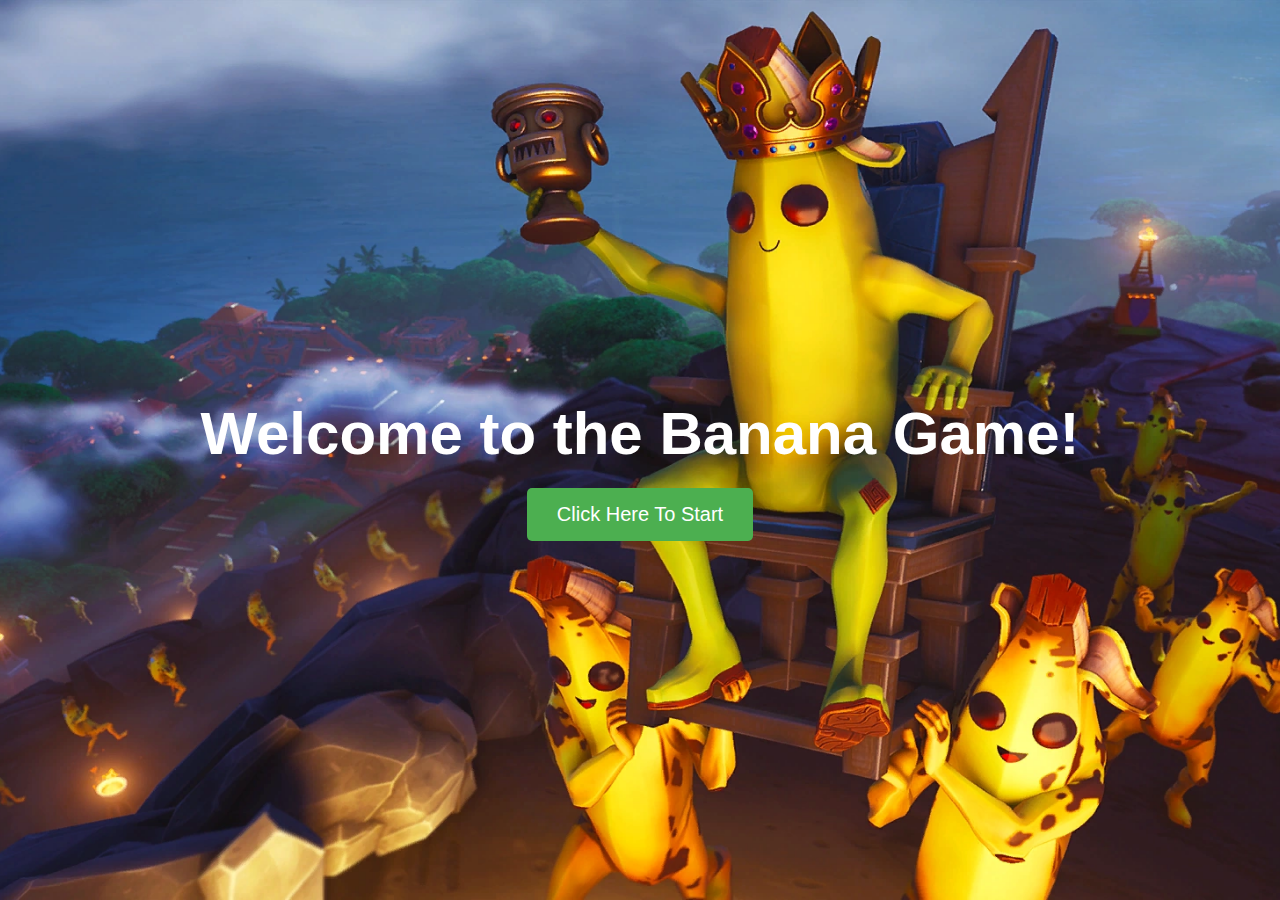
<file: game1.html>
<!DOCTYPE html>
<html lang="en">
<head>
    <meta charset="UTF-8">
    <meta name="viewport" content="width=device-width, initial-scale=1.0">
    <title>Welcome to Banana Game</title>
	<style>
        body {
            font-family: Arial, sans-serif;
            display: flex;
            justify-content: center;
            align-items: center;
            height: 100vh;
            background-image: url('Pic/background.webp');
            background-size: cover;
            background-position: center;
            margin: 0;
        }

        .start-container {
            text-align: center;
        }

        h1 {
            font-size: 60px;
            font-weight: bold;
            color: white;
            margin-bottom: 20px;
        }

        .start-btn {
            padding: 15px 30px;
            background-color: #4CAF50;
            color: white;
            font-size: 20px;
            border: none;
            cursor: pointer;
            border-radius: 5px;
            transition: background-color 0.3s ease;
        }

        .start-btn:hover {
            background-color: #45a049;
        }
    </style>
    
</head>
<body>
    <div class="start-container">
        <h1>Welcome to the Banana Game!</h1>
        <button class="start-btn" onclick="startGame()">Click Here To Start</button>
    </div>
    <!-- Added the audio for the game start sound -->
    <audio id="gameStartSound" src="Sound/game-start.mp3"></audio>
	<script>
        function startGame() {
            // Play the sound
            const sound = document.getElementById('gameStartSound');
            sound.play();

            // Redirect to the game page after a short delay
            setTimeout(function() {
                window.location.href = "game.html";
            }, 1000);
        }
    </script>
</body>
</html>
</file>
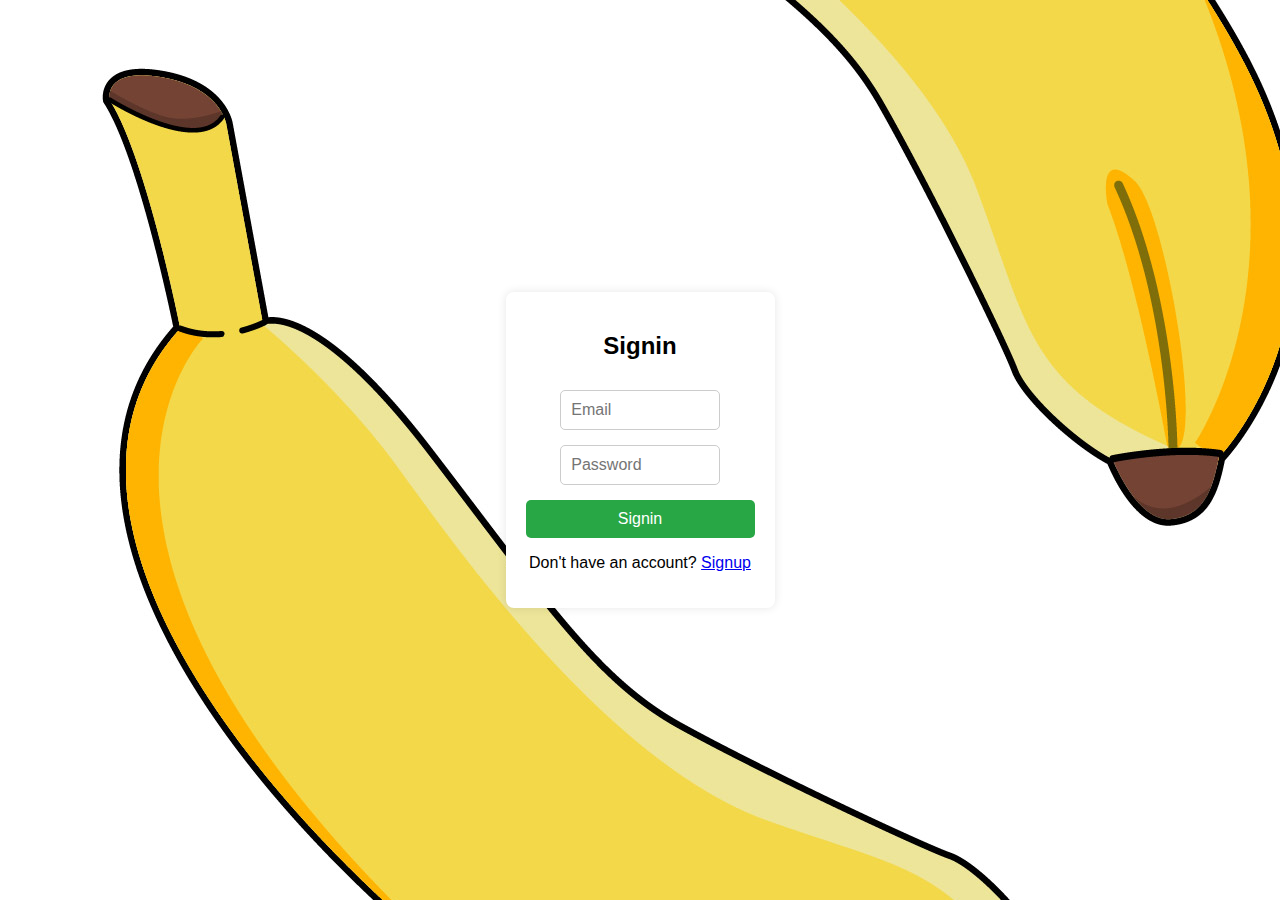
<file: signin.html>
<!DOCTYPE html>
<html lang="en">
<head>
    <meta charset="UTF-8">
    <meta name="viewport" content="width=device-width, initial-scale=1.0">
    <title>Signin</title>
    <link rel="stylesheet" href="style.css">
</head>
<body>
    <div class="container">
        <h2>Signin</h2>
        <form id="signinForm">
            <input type="email" id="signinEmail" placeholder="Email" required><br>
            <input type="password" id="signinPassword" placeholder="Password" required><br>
            <button type="submit">Signin</button>
        </form>
        <p>Don't have an account? <a href="signup.html">Signup</a></p>
        <p id="signinMessage"></p>
    </div>
    <script src="script.js"></script>
</body>
</html>
</file>
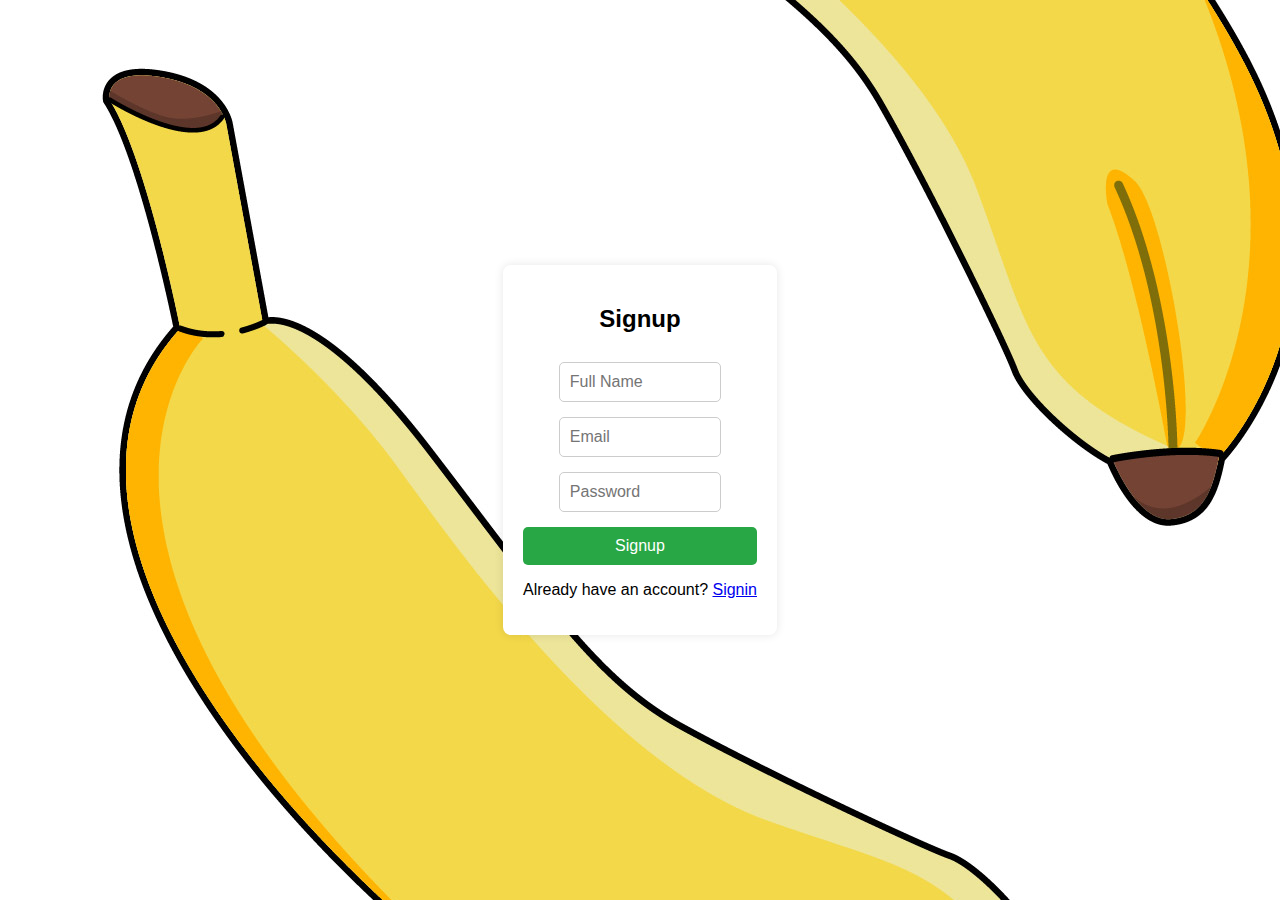
<file: signup.html>
<!DOCTYPE html>
<html lang="en">
<head>
    <meta charset="UTF-8">
    <meta name="viewport" content="width=device-width, initial-scale=1.0">
    <title>Signup</title>
    <link rel="stylesheet" href="style.css">
</head>
<body>
    <div class="container">
        <h2>Signup</h2>
        <form id="signupForm">
            <input type="text" id="name" placeholder="Full Name" required><br>
            <input type="email" id="email" placeholder="Email" required><br>
            <input type="password" id="password" placeholder="Password" required><br>
            <button type="submit">Signup</button>
        </form>
        <p>Already have an account? <a href="signin.html">Signin</a></p>
        <p id="signupMessage"></p>
    </div>
    <script src="script.js"></script>
</body>
</html>
</file>
<file: style.css>
body {
    font-family: Arial, sans-serif;
    background: #f4f4f4;
    display: flex;
    justify-content: center;
    align-items: center;
    height: 100vh;
}

.container {
    background: white;
    padding: 20px;
    text-align: center;
    border-radius: 8px;
    box-shadow: 0 0 10px rgba(0, 0, 0, 0.1);
}

input {
    width: 100%;
    padding: 10px;
    margin: 5px 0;
    border: 1px solid #ccc;
    border-radius: 5px;
}

button {
    background: #28a745;
    color: white;
    padding: 10px;
    border: none;
    width: 100%;
    border-radius: 5px;
    cursor: pointer;
}

button:hover {
    background: #218838;
}

body {
    font-family: Arial, sans-serif;
    background-color: #f7f7f7;
	background-image: url('Pic/home1.jpg');
    margin: 0;
    display: flex;
    justify-content: center;
    align-items: center;
    height: 100vh;
}

.game-container {
    text-align: center;
    width: 80%;
    max-width: 600px;
}

h1 {
    font-size: 36px;
    margin-bottom: 20px;
    color: #4CAF50;
}

#score, #lives {
    font-size: 20px;
    font-weight: bold;
    margin-top: 10px;
    padding: 10px;
    border-radius: 8px;
    display: inline-block;
    margin-right: 15px;
}

#score {
    background-color: #4CAF50;
    color: white;
}

#lives {
    background-color: #f44336;
    color: white;
}

input {
    padding: 10px;
    font-size: 16px;
    width: 60%;
    margin-top: 10px;
}

button {
    padding: 10px 20px;
    margin-top: 10px;
    font-size: 16px;
    cursor: pointer;
    border-radius: 5px;
    transition: background-color 0.3s ease;
}

#submitBtn {
    background-color: #4CAF50;
    color: white;
}

#submitBtn:hover {
    background-color: #45a049;
}

#retryBtn {
    background-color: #f44336;
    color: white;
    display: none;
}

#retryBtn:hover {
    background-color: #e53935;
}

.progress-container {
    width: 100%;
    height: 10px;
    background: #ddd;
    border-radius: 5px;
    margin-top: 20px;
}

#progressBar {
    width: 100%;
    height: 100%;
    background: #4CAF50;
    transition: width 10s linear;
}

#highScoreDisplay {
    margin-top: 20px;
    font-size: 18px;
    font-weight: bold;
    color: #333;
}

.profile-container {
    position: absolute;
    top: 10px;
    right: 20px;
    display: flex;
    flex-direction: column;
    align-items: center;
    gap: 10px;
    font-size: 20px;
    font-weight: bold;
}

.profile-icon {
    width: 70px;
    height: 70px;
    border-radius: 50%;
    cursor: pointer;
}

#logoutBtn {
    background-color: #f44336;
    color: white;
    padding: 10px 20px;
    border-radius: 5px;
    cursor: pointer;
    width: 100%;
}

#logoutBtn:hover {
    background-color: #e53935;
}
</file>
